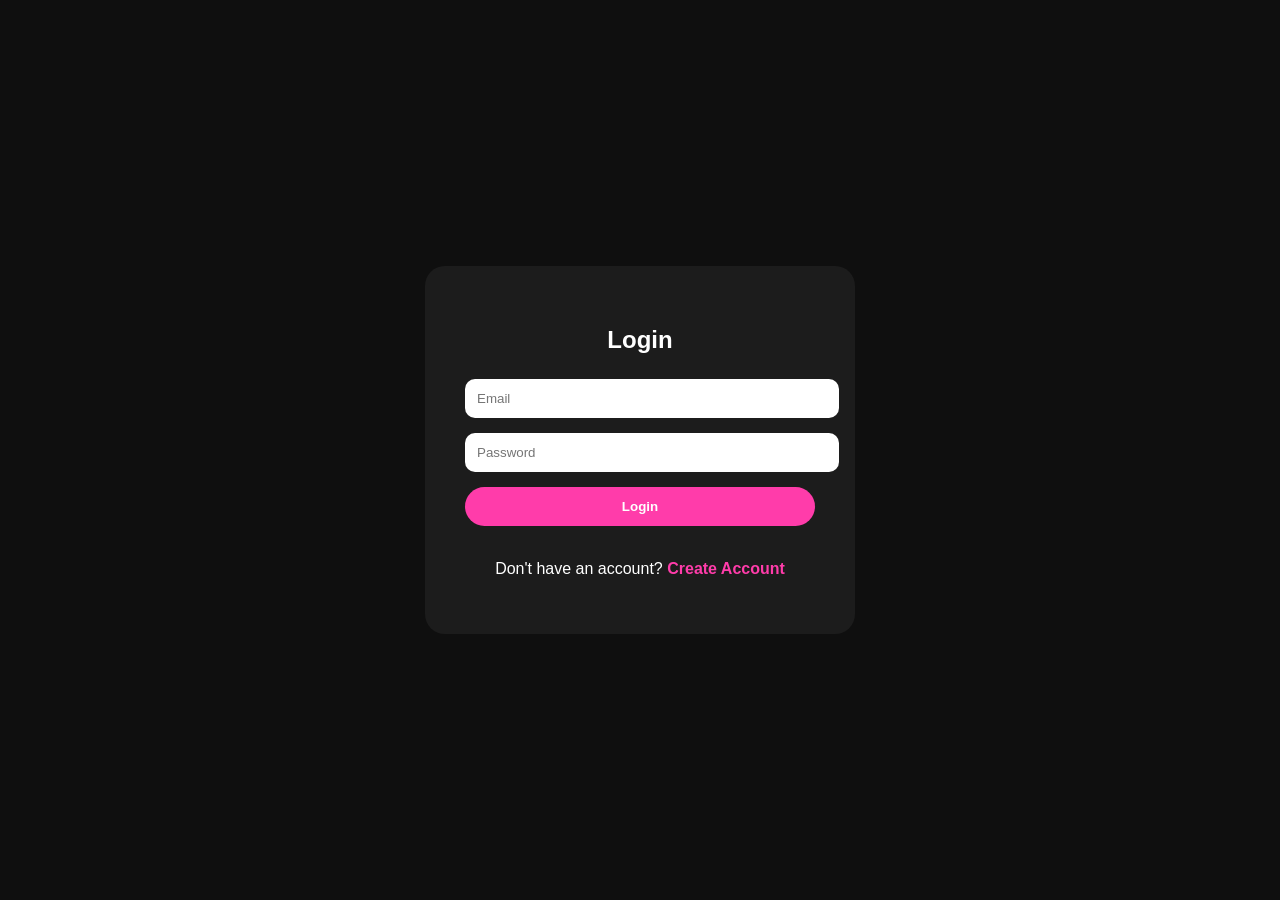
<file: login.html>
<!DOCTYPE html>
<html>
<head>
<meta charset="UTF-8">
<meta name="viewport" content="width=device-width, initial-scale=1.0">
<title>Login</title>

<style>
body{
  font-family: Poppins, sans-serif;
  background:#0f0f0f;
  color:white;
  display:flex;
  justify-content:center;
  align-items:center;
  height:100vh;
  margin:0;
}

.login-box{
  background:#1c1c1c;
  padding:40px;
  border-radius:20px;
  width:350px;
  text-align:center;
}

.login-box h2{
  margin-bottom:25px;
}

.login-box input{
  width:100%;
  padding:12px;
  margin-bottom:15px;
  border-radius:10px;
  border:none;
  outline:none;
}

.buy-btn{
  background:#ff3caa;
  color:white;
  padding:12px 25px;
  border:none;
  border-radius:30px;
  cursor:pointer;
  width:100%;
  font-weight:600;
}

.buy-btn:hover{
  opacity:0.85;
}

a{
  color:#ff3caa;
  text-decoration:none;
  font-weight:600;
}
</style>
</head>

<body>

<div class="login-box">
  <h2>Login</h2>

  <input type="email" id="loginEmail" placeholder="Email">
  <input type="password" id="loginPassword" placeholder="Password">

  <button onclick="loginUser()" class="buy-btn">
    Login
  </button>

  <br><br>

  <p>
    Don't have an account?
    <a href="signup.html">Create Account</a>
  </p>

</div>

<script>

function loginUser(){

  const email = document.getElementById("loginEmail").value;
  const password = document.getElementById("loginPassword").value;

  if(!email || !password){
    alert("Please fill all fields");
    return;
  }

  const savedUser = JSON.parse(localStorage.getItem(email));

  if(savedUser && savedUser.password === password){

    // Save logged in user
    localStorage.setItem("loggedInUser", email);

    alert("Login Successful!");

    // Check if redirect exists
    const redirectPage = localStorage.getItem("redirectAfterLogin");

    if(redirectPage){
      localStorage.removeItem("redirectAfterLogin");
      window.location.href = redirectPage;
    } else {
      window.location.href = "index.html"; // default page
    }

  } else {
    alert("Invalid Email or Password");
  }

}

</script>

</body>
</html>
</file>
